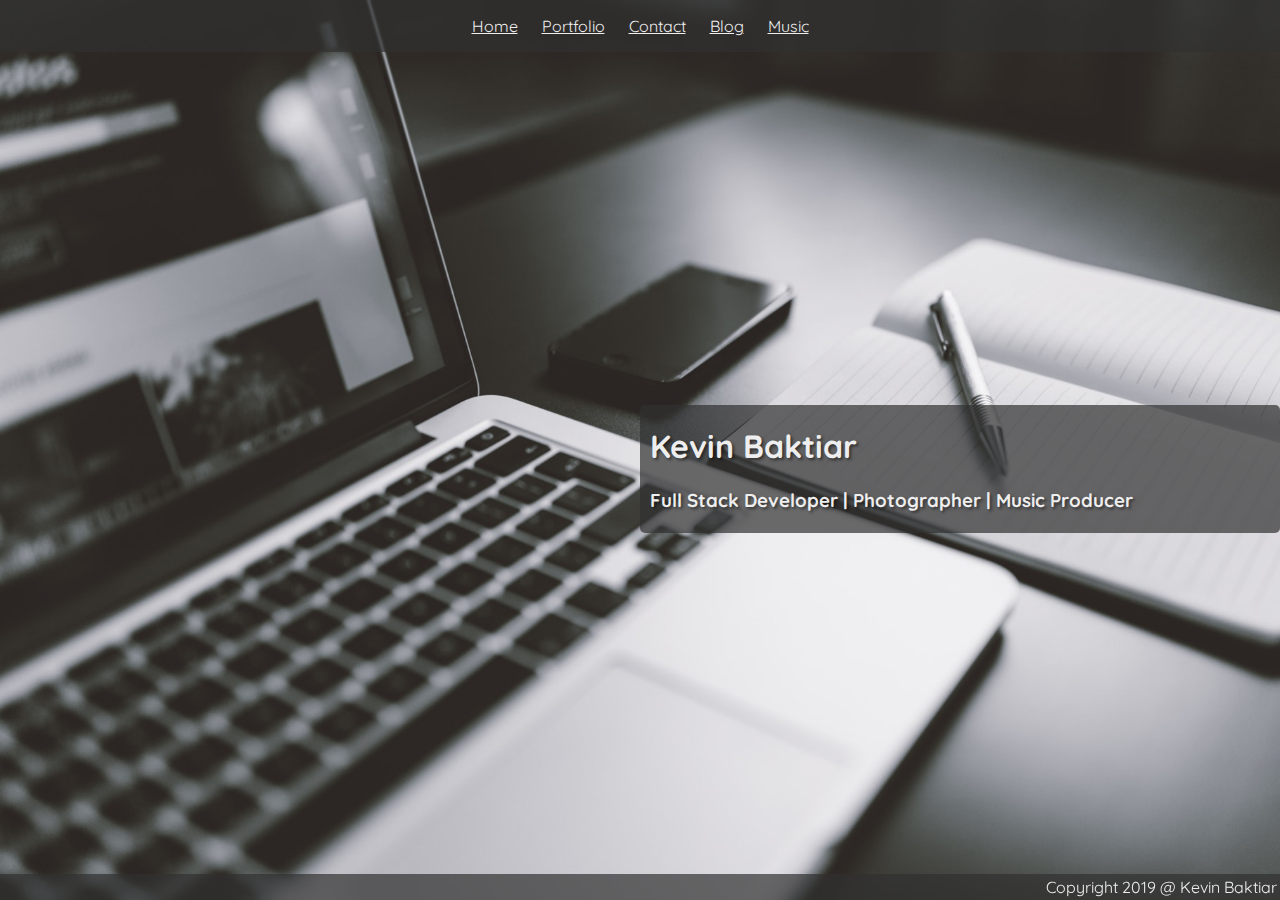
<file: index.html>
<html lang="en">
<head>
    <meta charset="UTF-8">
    <meta name="viewport" content="width=device-width, initial-scale=1.0">
    <meta http-equiv="X-UA-Compatible" content="ie=edge">
    <link href="https://fonts.googleapis.com/css?family=Quicksand:400,700" rel="stylesheet">
    <link rel="stylesheet" href="./assets/home.css">
    <title>Kevin Baktiar Portfolio</title>
</head>
<body>
    <header>
        <nav>
        <ul>
            <li><a href="index.html">Home</a></li>
            <li><a href="portfolio.html">Portfolio</a></li>
            <li><a href="contact.html">Contact</a></li>
            <li><a href="https://kevinbaktiar.wordpress.com">Blog</a></li>
            <li><a href="music.html">Music</a></li>
        </ul>
        </nav>
    </header>

    <div id="section-bg">
        <h1>Kevin Baktiar</h1>
        <h3>Full Stack Developer | Photographer | Music Producer</h3>
    </div>    
    

    <footer>
        <p>Copyright 2019 @ Kevin Baktiar</p>
    </footer>
</body>
</html>
</file>
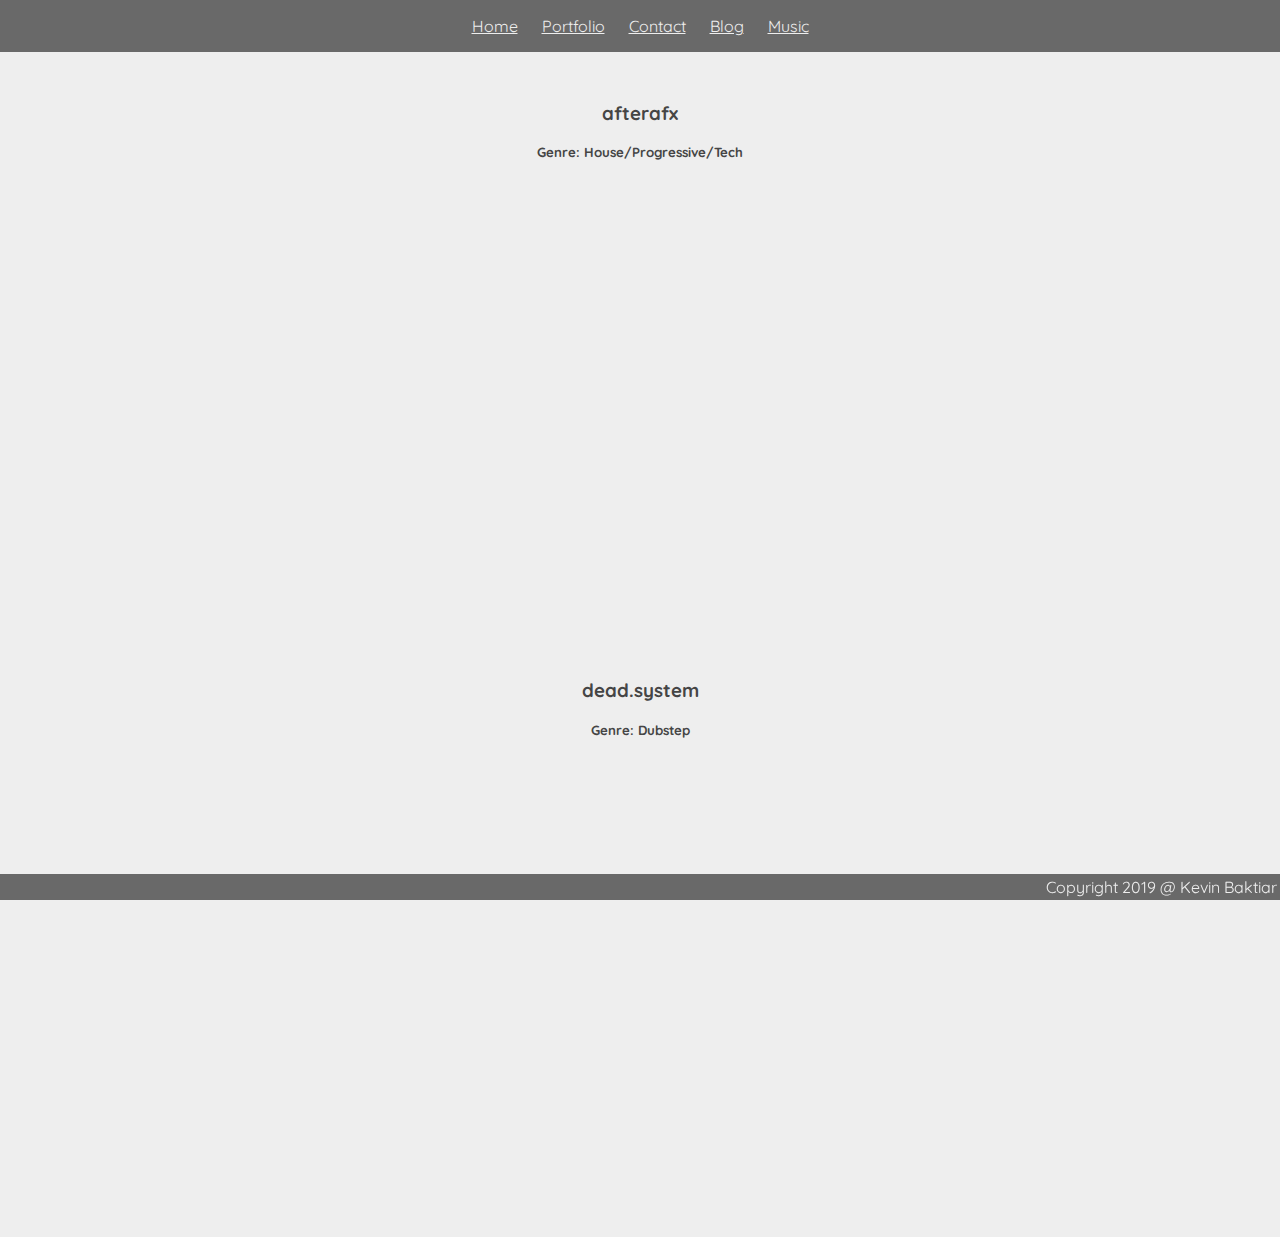
<file: music.html>
<html lang="en">
<head>
    <meta charset="UTF-8">
    <meta name="viewport" content="width=device-width, initial-scale=1.0">
    <meta http-equiv="X-UA-Compatible" content="ie=edge">
    <link href="https://fonts.googleapis.com/css?family=Quicksand:400,700" rel="stylesheet">
    <link rel="stylesheet" href="./assets/music.css">
    <title>Music</title>
</head>
<body>
    <header>
        <nav>
        <ul>
            <li><a href="index.html">Home</a></li>
            <li><a href="portfolio.html">Portfolio</a></li>
            <li><a href="contact.html">Contact</a></li>
            <li><a href="https://kevinbaktiar.wordpress.com">Blog</a></li>
            <li><a href="music.html">Music</a></li>
        </ul>
        </nav>
    </header>

    <div id="music-body">
    <h3 id="afterafx">afterafx</h3>
    <h5 class="genre">Genre: House/Progressive/Tech</h5>
    <iframe width="100%" height="166" scrolling="no" frameborder="no" allow="autoplay" src="https://w.soundcloud.com/player/?url=https%3A//api.soundcloud.com/tracks/558160683&color=%23ff5500&auto_play=false&hide_related=false&show_comments=true&show_user=true&show_reposts=false&show_teaser=true"></iframe>
    <iframe width="100%" height="166" scrolling="no" frameborder="no" allow="autoplay" src="https://w.soundcloud.com/player/?url=https%3A//api.soundcloud.com/tracks/543798807&color=%23ff5500&auto_play=false&hide_related=false&show_comments=true&show_user=true&show_reposts=false&show_teaser=true"></iframe>
    <iframe width="100%" height="166" scrolling="no" frameborder="no" allow="autoplay" src="https://w.soundcloud.com/player/?url=https%3A//api.soundcloud.com/tracks/422858610&color=%23ff5500&auto_play=false&hide_related=false&show_comments=true&show_user=true&show_reposts=false&show_teaser=true"></iframe>

    <h3 id="dead.system">dead.system</h3>
    <h5 class="genre">Genre: Dubstep</h5>
    <iframe width="100%" height="166" scrolling="no" frameborder="no" allow="autoplay" src="https://w.soundcloud.com/player/?url=https%3A//api.soundcloud.com/tracks/564694815&color=%23ff5500&auto_play=false&hide_related=false&show_comments=true&show_user=true&show_reposts=false&show_teaser=true"></iframe>
    <iframe width="100%" height="166" scrolling="no" frameborder="no" allow="autoplay" src="https://w.soundcloud.com/player/?url=https%3A//api.soundcloud.com/tracks/507018000&color=%23ff5500&auto_play=false&hide_related=false&show_comments=true&show_user=true&show_reposts=false&show_teaser=true"></iframe>
    <iframe width="100%" height="166" scrolling="no" frameborder="no" allow="autoplay" src="https://w.soundcloud.com/player/?url=https%3A//api.soundcloud.com/tracks/491678607&color=%23ff5500&auto_play=false&hide_related=false&show_comments=true&show_user=true&show_reposts=false&show_teaser=true"></iframe>
    </div>    

    <footer>

        <p>Copyright 2019 @ Kevin Baktiar</p>
    </footer>
    
</body>
</html>
</file>
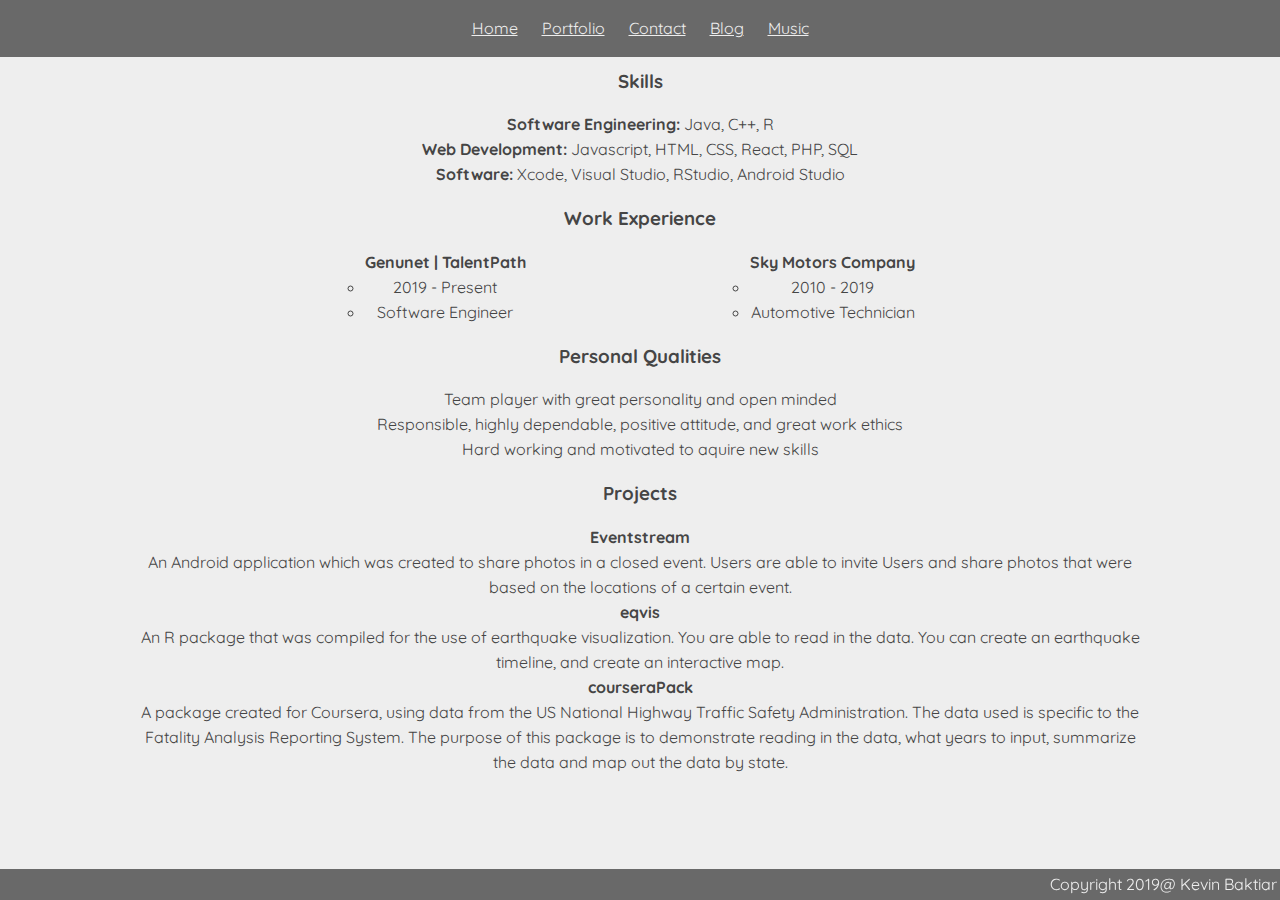
<file: portfolio.html>
<html lang="en">
<head>
    <meta charset="UTF-8">
    <meta name="viewport" content="width=device-width, initial-scale=1.0">
    <meta http-equiv="X-UA-Compatible" content="ie=edge">
    <link href="https://fonts.googleapis.com/css?family=Quicksand:400,700" rel="stylesheet">
    <link rel="stylesheet" href="./assets/portfolio.css">
    <title>Portfolio</title>
</head>
<body>
    <header>
        <nav>
        <ul>
            <li><a href="index.html">Home</a></li>
            <li><a href="portfolio.html">Portfolio</a></li>
            <li><a href="contact.html">Contact</a></li>
            <li><a href="https://kevinbaktiar.wordpress.com">Blog</a></li>
            <li><a href="music.html">Music</a></li>
        </ul>
        </nav>
    </header>

    <div id="resume">
      
            <h3>Skills</h3>
            <ul id="skills-container">
                <li><strong>Software Engineering:</strong> Java, C++, R</li>
                <li><strong>Web Development:</strong> Javascript, HTML, CSS, React, PHP, SQL</li>
                <li><strong>Software:</strong> Xcode, Visual Studio, RStudio, Android Studio</li>
            </ul>

            <h3>Work Experience</h3>
            <ul id="work-container">
                <li><strong>Genunet | TalentPath</strong>
                    <ul>
                        <li>2019 - Present</li>
                        <li>Software Engineer</li>
                    </ul>
                </li>
                <li><strong>Sky Motors Company</strong>
                    <ul>
                        <li>2010 - 2019</li>
                        <li>Automotive Technician</li>
                    </ul>
                </li>
            </ul>
           
        
        
            <h3>Personal Qualities</h3>
            <ul>
                <li>Team player with great personality and open minded</li>
                <li>Responsible, highly dependable, positive attitude, and great work ethics</li>
                <li>Hard working and motivated to aquire new skills</li>
            </ul>
         

        
            <h3>Projects</h3>
            <ul>
                <li><strong>Eventstream</strong>
                    <ul>              
                        <li>An Android application which was created to share photos in a closed event. Users are able to invite Users and
                        share photos that were based on the locations of a certain event.
                        </li>
                    </ul>    
                </li>
                <li><strong>eqvis</strong>
                        <ul>              
                            <li>An R package that was compiled for the use of earthquake visualization. You are able to read in the data.
                                You can create an earthquake timeline, and create an interactive map.
                            </li>
                        </ul>    
                </li>
                 <li><strong>courseraPack</strong>
                        <ul>              
                            <li>A package created for Coursera, using data from the US National Highway Traffic Safety Administration.
                                    The data used is specific to the Fatality Analysis Reporting System. The purpose of this package is to
                                    demonstrate reading in the data, what years to input, summarize the data and map out the data by state.
                            </li>
                        </ul>    
                 </li>    
            </ul>
        
    </div>

    <footer>
        <p>Copyright 2019@ Kevin Baktiar</p>
    </footer>
</body>
</html>
</file>
<file: assets/home.css>
@import './footer.css';
@import './nav.css';
@import './reset.css';

html, body {
    margin: 0;
    font-family: 'Quicksand', sans-serif;
}

body {
    background-image: url("main-bg.jpg");
    background-size: cover;
    color: #EEEEEE;
}

div h1, div h3 {
    padding-left: 10px; 
    text-shadow: 2px 2px 3px rgba(0, 0, 0, .50);
}

h3 {
    margin: 0;
}

#section-bg {
    transform: translateY(45vh);
    background-color: rgba(49, 49, 49, 0.7);
    border-radius: 5px;
    position: absolute;
    left: 50%;
    right: 0;
    height: 8rem;
}
</file>
<file: assets/music.css>
@import './footer.css';
@import './nav.css';
@import './reset.css';

body {
    background-color: #EEEEEE;
    color: #454545;
}

#music-body {
    margin: 2em auto;
    max-width: 1000px;
    text-align: center;
    transform: translateY(50px);
    display: flex;
    flex-direction: column;
}

#music-body iframe {
    align-content: center;
}

.genre {
    margin: 1;
}
</file>
<file: assets/portfolio.css>
@import './footer.css';
@import './nav.css';
@import './reset.css';

body {
    background-color: #EEEEEE;
    color: #454545;
    line-height: 25px;
    
}

#resume {
    overflow: auto;
    /* display: table; */
    max-width: 1000px;
    margin: 2em auto;
    margin-top: 40px;
    padding: 10px;
    text-align: center;

}

#resume div {
    height: 100%;
}

#skills-container {
    display: flex;
    align-content: center;
    list-style: none;
    flex-direction: column;

}

#work-container {
    display: flex;
    align-content: center;
    justify-content: space-evenly;
    list-style: none;
}
</file>
